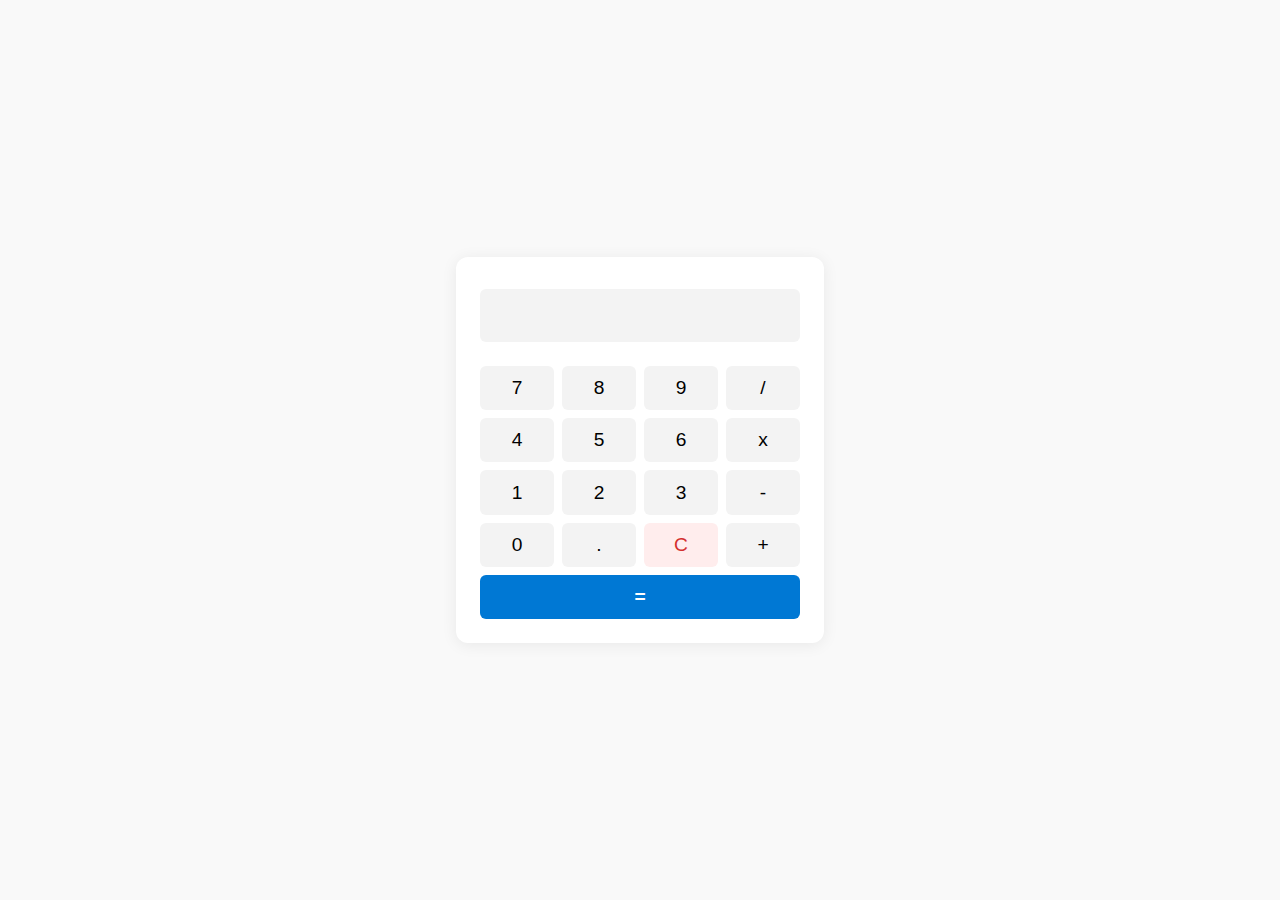
<file: games/calculator/index.html>
<!DOCTYPE html>
<html lang="en">
<head>
    <meta charset="UTF-8">
    <meta name="viewport" content="width=device-width, initial-scale=1.0">
    <title>Calculator</title>
    <script src="./index.js" defer></script>
    <link rel="stylesheet" href="./styles.css">
</head>
<body>
    <div class="calculator">
        <input type="text" class="calculator-display" id="display" disabled />
        <div class="calculator-buttons">
            <button class="btn" data-value="7">7</button>
            <button class="btn" data-value="8">8</button>
            <button class="btn" data-value="9">9</button>
            <button class="btn" data-value="/">/</button>

            <button class="btn" data-value="4">4</button>
            <button class="btn" data-value="5">5</button>
            <button class="btn" data-value="6">6</button>
            <button class="btn" data-value="x">x</button>

            <button class="btn" data-value="1">1</button>
            <button class="btn" data-value="2">2</button>
            <button class="btn" data-value="3">3</button>
            <button class="btn" data-value="-">-</button>

            <button class="btn" data-value="0">0</button>
            <button class="btn" data-value=".">.</button>
            <button class="btn" id="clear">C</button>
            <button class="btn" data-value="+">+</button>
            
            <button class="btn" id="equals" style="grid-column: span 4;">=</button>
        </div>
    </div>
</body>
</html>
</file>
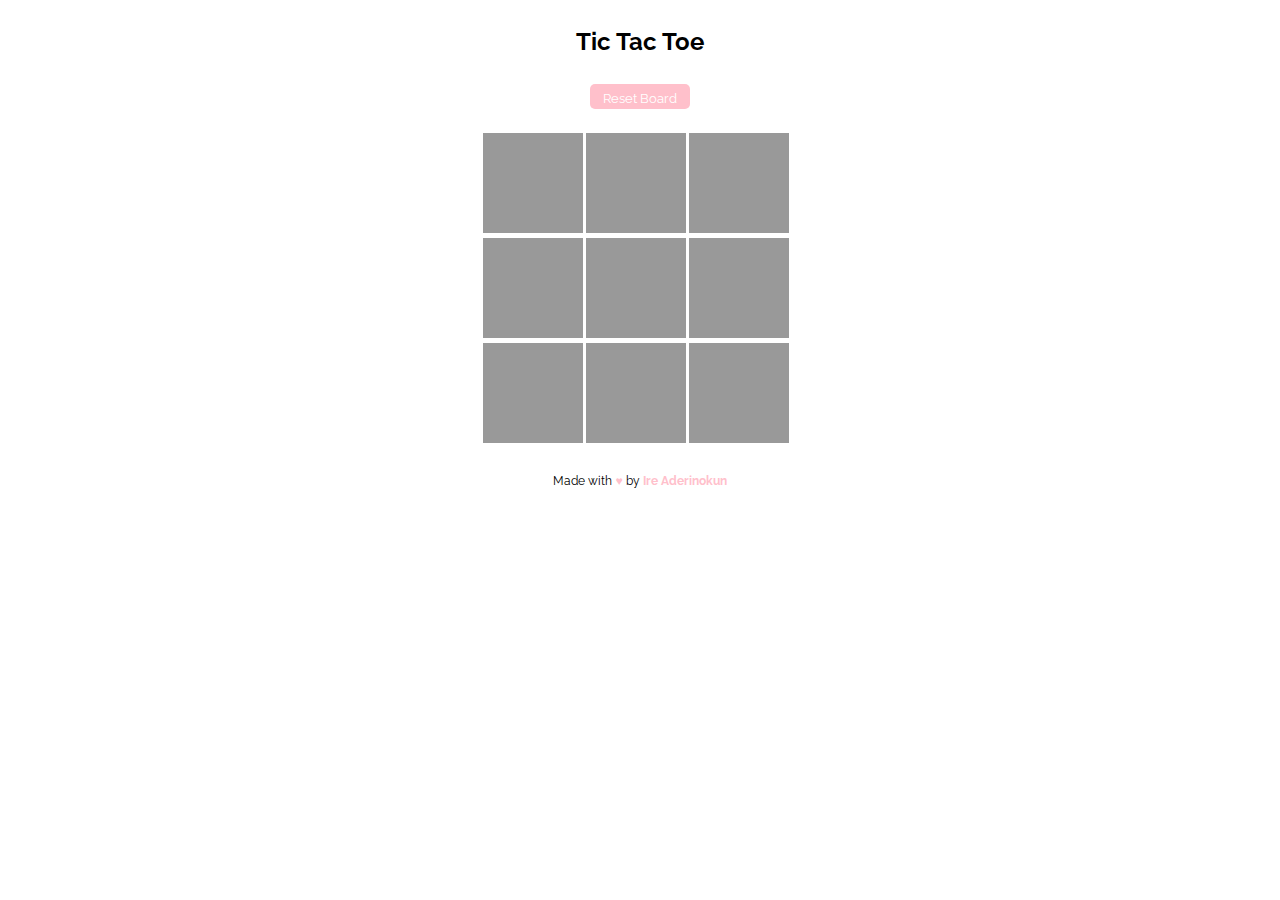
<file: games/tic-tac-toe/index.html>
<!-- A simple tic tac toe game. Adapted from https://github.com/ireade/tictactoe -->
<!doctype html>
<html>
<head>
	<meta charset="UTF-8">
	<title>Tic Tac Toe</title>

	<meta name="viewport" content="width=device-width, initial-scale=1">

	<link href='http://fonts.googleapis.com/css?family=Raleway:400,700' rel='stylesheet'>
	<script src="http://ajax.googleapis.com/ajax/libs/jquery/1.11.1/jquery.min.js"></script>
	<script type="text/javascript" src="./script.js" defer></script>

	<style>

		html {
			font-family: 'Raleway', sans-serif;
			font-weight: 400;
			font-size: 12px;
		}

		.container {
			max-width: 400px;
			margin: 2em auto;
			text-align: center;
			line-height: 1.5;
		}

		h1 {
			margin: 1em auto;
		}

		a {
			text-decoration: none;
			color: pink;
			font-weight: 700;
		}

		span.red {
			color: red;
			font-weight: 700;
		}

		span.blue {
			color: blue;
			font-weight: 700;
		}

		span.pink {
			color: pink;
		}

		.button {
			width: 90px;
			height: 15px;
			border-radius: 5px;
			padding: 5px;
			margin: 0 auto;

			cursor: pointer;
			text-align: center;

			background-color: pink;
			font-size: 13px;
			color: #fff;
		}

		.tic-tac-toe {
			width: 315px;
			height: auto;
			margin: 0 auto;

		}

		.tile {
			height: 100px;
			width: 100px;
			display: inline-block;
			cursor: pointer;

			position: relative;
			vertical-align: top;

			padding: 15px;
			margin-bottom: 5px;
			box-sizing: border-box;

			color: #fff;
			font-size: 60px;
			text-align: center;
		}

		.free {
			background-color: #999;
		}


		.O-play {
			background-color: blue;
		}

		.X-play {
			background-color: red;
		}
	</style>
</head>
<body>


	<div class="container">
		<h1>Tic Tac Toe</h1>
		<div class="button" id="reset-button">Reset Board</div>
	</div>

	<div class="tic-tac-toe">
		<div id="square1" class="tile free"></div>
		<div id="square2" class="tile free"></div>
		<div id="square3" class="tile free"></div>
		<div id="square4" class="tile free"></div>
		<div id="square5" class="tile free"></div>
		<div id="square6" class="tile free"></div>
		<div id="square7" class="tile free"></div>
		<div id="square8" class="tile free"></div>
		<div id="square9" class="tile free"></div>
	</div>

	<footer class="container">Made with <span class="pink">&#9829</span> by <a href="http://www.ireaderinokun.com" target="_blank">Ire Aderinokun</a><footer>

</body>
</html>
</file>
<file: games/calculator/styles.css>
body {
	background: #f9f9f9;
	font-family: 'Segoe UI', Arial, sans-serif;
	display: flex;
	justify-content: center;
	align-items: center;
	height: 100vh;
	margin: 0;
}

.calculator {
	background: #fff;
	border-radius: 12px;
	box-shadow: 0 2px 16px rgba(0,0,0,0.07);
	padding: 2rem 1.5rem 1.5rem 1.5rem;
	width: 320px;
	display: flex;
	flex-direction: column;
	gap: 1rem;
}

.calculator-display {
	width: 90%;
	font-size: 2rem;
	border: none;
	background: #f3f3f3;
	border-radius: 6px;
	padding: 0.5rem 1rem;
	text-align: right;
	margin-bottom: 0.5rem;
	outline: none;
}

.calculator-buttons {
	display: grid;
	grid-template-columns: repeat(4, 1fr);
	gap: 0.5rem;
}

.btn {
	font-size: 1.2rem;
	padding: 0.7rem 0;
	border: none;
	border-radius: 6px;
	background: #f3f3f3;
	cursor: pointer;
	transition: background 0.2s;
}

.btn:active {
	background: #e0e0e0;
}

#equals {
	background: #0078d4;
	color: #fff;
	font-weight: bold;
	grid-column: span 4;
	padding: 0.7rem 0;
}

#equals:active {
	background: #005fa3;
}

#clear {
	background: #ffeded;
	color: #d32f2f;
}

#clear:active {
	background: #ffd6d6;
}
</file>
